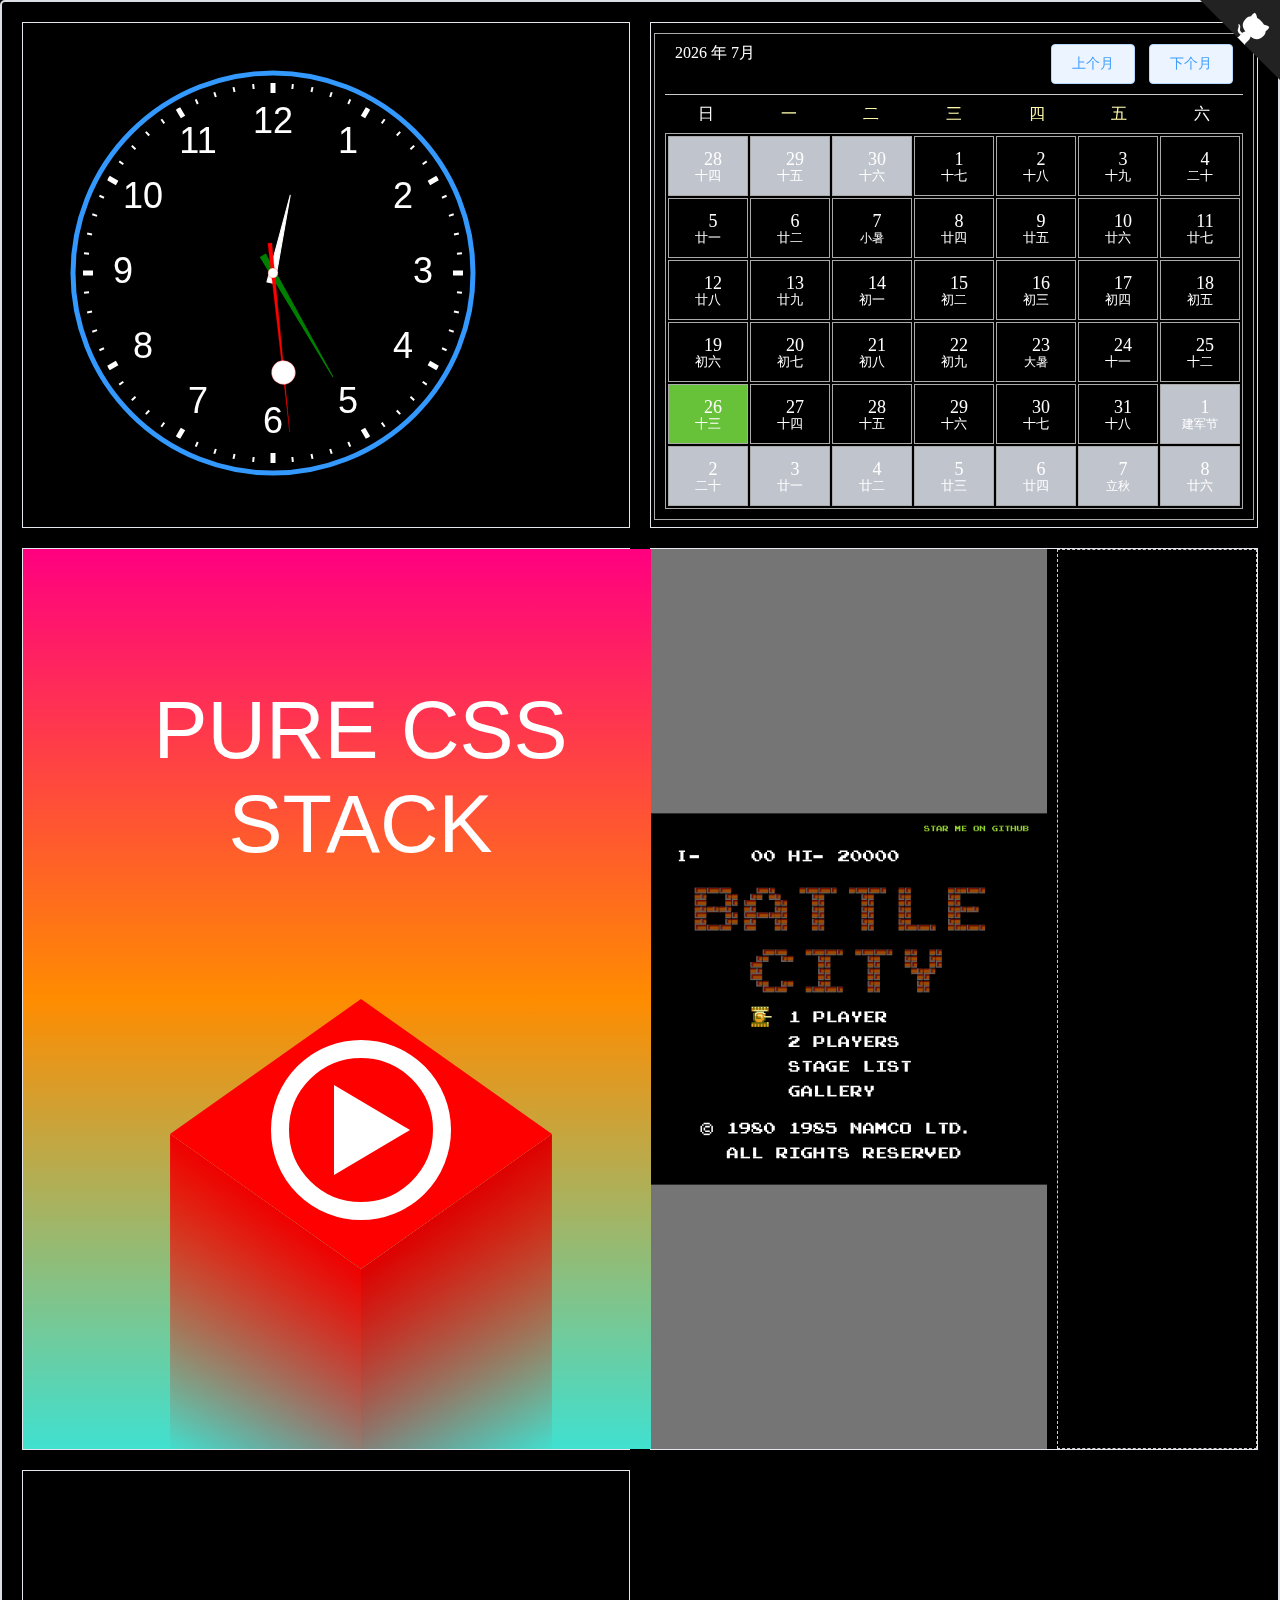
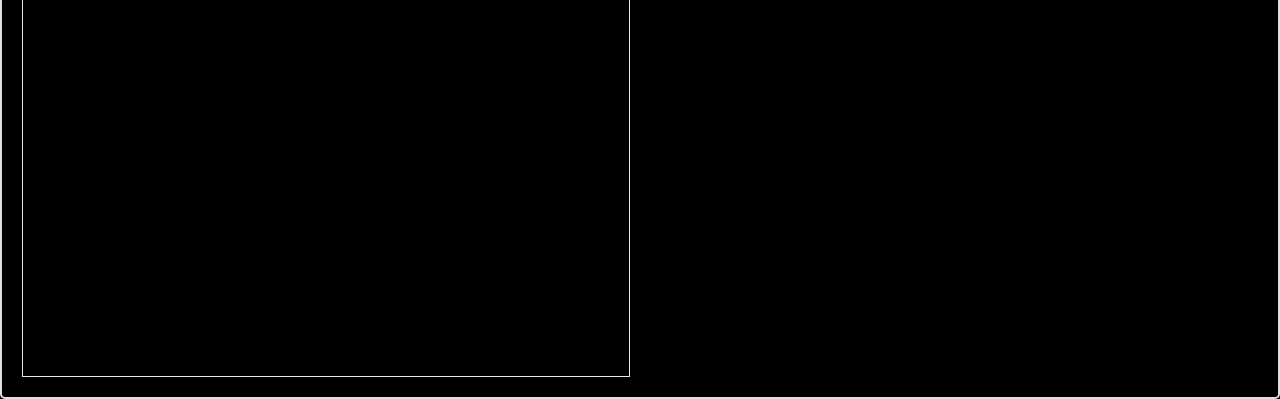
<file: index.html>
<!DOCTYPE html>
<html lang="en">
  <head>
    <meta charset="UTF-8" />
    <meta name="viewport" content="width=device-width, initial-scale=1.0" />
    <meta http-equiv="X-UA-Compatible" content="ie=edge" />
    <title>Document</title>
    <link rel="stylesheet" href="./index.css" />
  </head>
  <body>
    <div class="list-container">
      <div class="list-container__item">
        <canvas id="clock" width="500" height="500"></canvas>
      </div>
      <div class="list-container__item">
        <div class="calendar-container">
          <div class="calendar-title">
            <span class="calendar-title__left">2019年xx月</span>
            <span class="calendar-title__right">
              <span class="calendar-title__right-up" onclick="preMonth()"
                >上个月</span
              >
              <span class="calendar-title__right-down" onclick="nextMonth()"
                >下个月</span
              >
            </span>
          </div>
          <div class="calendar-header">
            <span class="calendar-header__item">日</span>
            <span class="calendar-header__item">一</span>
            <span class="calendar-header__item">二</span>
            <span class="calendar-header__item">三</span>
            <span class="calendar-header__item">四</span>
            <span class="calendar-header__item">五</span>
            <span class="calendar-header__item">六</span>
          </div>
          <div class="calendar-content"></div>
        </div>
      </div>
      <div class="list-container__item">
        <form class="screen" novalidate>
          <input id="start" type="checkbox" tabindex="-1" />
          <input id="end" type="checkbox" tabindex="-1" />
          <input id="last" type="checkbox" tabindex="-1" />
          <div class="sky">
            <div></div>
            <div></div>
          </div>
          <div class="base">
            <input type="checkbox" tabindex="-1" required />
            <div class="container horizontal">
              <div class="block floating horizontal"></div>
              <div class="block horizontal">
                <input type="checkbox" tabindex="-1" />
                <div class="container vertical">
                  <div class="block floating vertical"></div>
                  <div class="block vertical">
                    <input type="checkbox" tabindex="-1" />
                    <div class="container horizontal">
                      <div class="block floating horizontal"></div>
                      <div class="block horizontal">
                        <input type="checkbox" tabindex="-1" />
                        <div class="container vertical">
                          <div class="block floating vertical"></div>
                          <div class="block vertical">
                            <input type="checkbox" tabindex="-1" />
                            <div class="container horizontal">
                              <div class="block floating horizontal"></div>
                              <div class="block horizontal">
                                <input type="checkbox" tabindex="-1" />
                                <div class="container vertical">
                                  <div class="block floating vertical"></div>
                                  <div class="block vertical">
                                    <input type="checkbox" tabindex="-1" />
                                    <div class="container horizontal">
                                      <div
                                        class="block floating horizontal"
                                      ></div>
                                      <div class="block horizontal">
                                        <input type="checkbox" tabindex="-1" />
                                        <div class="container vertical">
                                          <div
                                            class="block floating vertical"
                                          ></div>
                                          <div class="block vertical">
                                            <input
                                              type="checkbox"
                                              tabindex="-1"
                                            />
                                            <div class="container horizontal">
                                              <div
                                                class="block floating horizontal"
                                              ></div>
                                              <div class="block horizontal">
                                                <input
                                                  type="checkbox"
                                                  tabindex="-1"
                                                />
                                                <div class="container vertical">
                                                  <div
                                                    class="block floating vertical"
                                                  ></div>
                                                  <div class="block vertical">
                                                    <input
                                                      type="checkbox"
                                                      tabindex="-1"
                                                    />
                                                    <div
                                                      class="container horizontal"
                                                    >
                                                      <div
                                                        class="block floating horizontal"
                                                      ></div>
                                                      <div
                                                        class="block horizontal"
                                                      >
                                                        <input
                                                          type="checkbox"
                                                          tabindex="-1"
                                                        />
                                                        <div
                                                          class="container vertical"
                                                        >
                                                          <div
                                                            class="block floating vertical"
                                                          ></div>
                                                          <div
                                                            class="block vertical"
                                                          >
                                                            <input
                                                              type="checkbox"
                                                              tabindex="-1"
                                                            />
                                                            <div
                                                              class="container horizontal"
                                                            >
                                                              <div
                                                                class="block floating horizontal"
                                                              ></div>
                                                              <div
                                                                class="block horizontal"
                                                              >
                                                                <input
                                                                  type="checkbox"
                                                                  tabindex="-1"
                                                                />
                                                                <div
                                                                  class="container vertical"
                                                                >
                                                                  <div
                                                                    class="block floating vertical"
                                                                  ></div>
                                                                  <div
                                                                    class="block vertical"
                                                                  >
                                                                    <input
                                                                      type="checkbox"
                                                                      tabindex="-1"
                                                                    />
                                                                    <div
                                                                      class="container horizontal"
                                                                    >
                                                                      <div
                                                                        class="block floating horizontal"
                                                                      ></div>
                                                                      <div
                                                                        class="block horizontal"
                                                                      >
                                                                        <input
                                                                          type="checkbox"
                                                                          tabindex="-1"
                                                                        />
                                                                        <div
                                                                          class="container vertical"
                                                                        >
                                                                          <div
                                                                            class="block floating vertical"
                                                                          ></div>
                                                                          <div
                                                                            class="block vertical"
                                                                          >
                                                                            <input
                                                                              type="checkbox"
                                                                              tabindex="-1"
                                                                            />
                                                                            <div
                                                                              class="container horizontal"
                                                                            >
                                                                              <div
                                                                                class="block floating horizontal"
                                                                              ></div>
                                                                              <div
                                                                                class="block horizontal"
                                                                              >
                                                                                <input
                                                                                  type="checkbox"
                                                                                  tabindex="-1"
                                                                                />
                                                                                <div
                                                                                  class="container vertical"
                                                                                >
                                                                                  <div
                                                                                    class="block floating vertical"
                                                                                  ></div>
                                                                                  <div
                                                                                    class="block vertical"
                                                                                  >
                                                                                    <input
                                                                                      type="checkbox"
                                                                                      tabindex="-1"
                                                                                    />
                                                                                    <div
                                                                                      class="container horizontal"
                                                                                    >
                                                                                      <div
                                                                                        class="block floating horizontal"
                                                                                      ></div>
                                                                                      <div
                                                                                        class="block horizontal"
                                                                                      >
                                                                                        <input
                                                                                          type="checkbox"
                                                                                          tabindex="-1"
                                                                                        />
                                                                                        <div
                                                                                          class="container vertical"
                                                                                        >
                                                                                          <div
                                                                                            class="block floating vertical"
                                                                                          ></div>
                                                                                          <div
                                                                                            class="block vertical"
                                                                                          >
                                                                                            <input
                                                                                              type="checkbox"
                                                                                              tabindex="-1"
                                                                                            />
                                                                                            <div
                                                                                              class="container horizontal"
                                                                                            >
                                                                                              <div
                                                                                                class="block floating horizontal"
                                                                                              ></div>
                                                                                              <div
                                                                                                class="block horizontal"
                                                                                              >
                                                                                                <input
                                                                                                  type="checkbox"
                                                                                                  tabindex="-1"
                                                                                                />
                                                                                                <div
                                                                                                  class="container vertical"
                                                                                                >
                                                                                                  <div
                                                                                                    class="block floating vertical"
                                                                                                  ></div>
                                                                                                  <div
                                                                                                    class="block vertical"
                                                                                                  >
                                                                                                    <input
                                                                                                      type="checkbox"
                                                                                                      tabindex="-1"
                                                                                                    />
                                                                                                    <div
                                                                                                      class="container horizontal"
                                                                                                    >
                                                                                                      <div
                                                                                                        class="block floating horizontal"
                                                                                                      ></div>
                                                                                                      <div
                                                                                                        class="block horizontal"
                                                                                                      >
                                                                                                        <input
                                                                                                          type="checkbox"
                                                                                                          tabindex="-1"
                                                                                                        />
                                                                                                        <div
                                                                                                          class="container vertical"
                                                                                                        >
                                                                                                          <div
                                                                                                            class="block floating vertical"
                                                                                                          ></div>
                                                                                                          <div
                                                                                                            class="block vertical"
                                                                                                          >
                                                                                                            <input
                                                                                                              type="checkbox"
                                                                                                              tabindex="-1"
                                                                                                            />
                                                                                                            <div
                                                                                                              class="container horizontal"
                                                                                                            >
                                                                                                              <div
                                                                                                                class="block floating horizontal"
                                                                                                              ></div>
                                                                                                              <div
                                                                                                                class="block horizontal"
                                                                                                              >
                                                                                                                <input
                                                                                                                  type="checkbox"
                                                                                                                  tabindex="-1"
                                                                                                                />
                                                                                                                <div
                                                                                                                  class="container vertical"
                                                                                                                >
                                                                                                                  <div
                                                                                                                    class="block floating vertical"
                                                                                                                  ></div>
                                                                                                                  <div
                                                                                                                    class="block vertical"
                                                                                                                  >
                                                                                                                    <input
                                                                                                                      type="checkbox"
                                                                                                                      tabindex="-1"
                                                                                                                    />
                                                                                                                    <div
                                                                                                                      class="container horizontal"
                                                                                                                    >
                                                                                                                      <div
                                                                                                                        class="block floating horizontal"
                                                                                                                      ></div>
                                                                                                                      <div
                                                                                                                        class="block horizontal"
                                                                                                                      >
                                                                                                                        <input
                                                                                                                          type="checkbox"
                                                                                                                          tabindex="-1"
                                                                                                                        />
                                                                                                                        <div
                                                                                                                          class="container vertical"
                                                                                                                        >
                                                                                                                          <div
                                                                                                                            class="block floating vertical"
                                                                                                                          ></div>
                                                                                                                          <div
                                                                                                                            class="block vertical"
                                                                                                                          >
                                                                                                                            <input
                                                                                                                              type="checkbox"
                                                                                                                              tabindex="-1"
                                                                                                                            />
                                                                                                                            <div
                                                                                                                              class="container horizontal"
                                                                                                                            >
                                                                                                                              <div
                                                                                                                                class="block floating horizontal"
                                                                                                                              ></div>
                                                                                                                              <div
                                                                                                                                class="block horizontal"
                                                                                                                              >
                                                                                                                                <input
                                                                                                                                  type="checkbox"
                                                                                                                                  tabindex="-1"
                                                                                                                                />
                                                                                                                                <div
                                                                                                                                  class="container vertical"
                                                                                                                                >
                                                                                                                                  <div
                                                                                                                                    class="block floating vertical"
                                                                                                                                  ></div>
                                                                                                                                  <div
                                                                                                                                    class="block vertical"
                                                                                                                                  >
                                                                                                                                    <input
                                                                                                                                      type="checkbox"
                                                                                                                                      tabindex="-1"
                                                                                                                                    />
                                                                                                                                    <div
                                                                                                                                      class="container horizontal"
                                                                                                                                    >
                                                                                                                                      <div
                                                                                                                                        class="block floating horizontal"
                                                                                                                                      ></div>
                                                                                                                                      <div
                                                                                                                                        class="block horizontal"
                                                                                                                                      >
                                                                                                                                        <input
                                                                                                                                          type="checkbox"
                                                                                                                                          tabindex="-1"
                                                                                                                                        />
                                                                                                                                        <div
                                                                                                                                          class="container vertical"
                                                                                                                                        >
                                                                                                                                          <div
                                                                                                                                            class="block floating vertical"
                                                                                                                                          ></div>
                                                                                                                                          <div
                                                                                                                                            class="block vertical"
                                                                                                                                          >
                                                                                                                                            <input
                                                                                                                                              type="checkbox"
                                                                                                                                              tabindex="-1"
                                                                                                                                            />
                                                                                                                                            <div
                                                                                                                                              class="container horizontal"
                                                                                                                                            >
                                                                                                                                              <div
                                                                                                                                                class="block floating horizontal"
                                                                                                                                              ></div>
                                                                                                                                              <div
                                                                                                                                                class="block horizontal"
                                                                                                                                              >
                                                                                                                                                <input
                                                                                                                                                  type="checkbox"
                                                                                                                                                  tabindex="-1"
                                                                                                                                                />
                                                                                                                                                <div
                                                                                                                                                  class="container vertical"
                                                                                                                                                >
                                                                                                                                                  <div
                                                                                                                                                    class="block floating vertical"
                                                                                                                                                  ></div>
                                                                                                                                                  <div
                                                                                                                                                    class="block vertical"
                                                                                                                                                  >
                                                                                                                                                    <input
                                                                                                                                                      type="checkbox"
                                                                                                                                                      tabindex="-1"
                                                                                                                                                    />
                                                                                                                                                    <div
                                                                                                                                                      class="container horizontal"
                                                                                                                                                    >
                                                                                                                                                      <div
                                                                                                                                                        class="block floating horizontal"
                                                                                                                                                      ></div>
                                                                                                                                                      <div
                                                                                                                                                        class="block horizontal"
                                                                                                                                                      >
                                                                                                                                                        <input
                                                                                                                                                          type="checkbox"
                                                                                                                                                          tabindex="-1"
                                                                                                                                                        />
                                                                                                                                                        <div
                                                                                                                                                          class="container vertical"
                                                                                                                                                        >
                                                                                                                                                          <div
                                                                                                                                                            class="block floating vertical"
                                                                                                                                                          ></div>
                                                                                                                                                          <div
                                                                                                                                                            class="block vertical"
                                                                                                                                                          >
                                                                                                                                                            <input
                                                                                                                                                              type="checkbox"
                                                                                                                                                              tabindex="-1"
                                                                                                                                                            />
                                                                                                                                                            <div
                                                                                                                                                              class="container horizontal"
                                                                                                                                                            >
                                                                                                                                                              <div
                                                                                                                                                                class="block floating horizontal"
                                                                                                                                                              ></div>
                                                                                                                                                              <div
                                                                                                                                                                class="block horizontal"
                                                                                                                                                              >
                                                                                                                                                                <input
                                                                                                                                                                  type="checkbox"
                                                                                                                                                                  tabindex="-1"
                                                                                                                                                                />
                                                                                                                                                                <div
                                                                                                                                                                  class="container vertical"
                                                                                                                                                                >
                                                                                                                                                                  <div
                                                                                                                                                                    class="block floating vertical"
                                                                                                                                                                  ></div>
                                                                                                                                                                  <div
                                                                                                                                                                    class="block vertical"
                                                                                                                                                                  >
                                                                                                                                                                    <input
                                                                                                                                                                      type="checkbox"
                                                                                                                                                                      tabindex="-1"
                                                                                                                                                                    />
                                                                                                                                                                    <div
                                                                                                                                                                      class="container horizontal"
                                                                                                                                                                    >
                                                                                                                                                                      <div
                                                                                                                                                                        class="block floating horizontal"
                                                                                                                                                                      ></div>
                                                                                                                                                                      <div
                                                                                                                                                                        class="block horizontal"
                                                                                                                                                                      >
                                                                                                                                                                        <input
                                                                                                                                                                          type="checkbox"
                                                                                                                                                                          tabindex="-1"
                                                                                                                                                                        />
                                                                                                                                                                        <div
                                                                                                                                                                          class="container vertical"
                                                                                                                                                                        >
                                                                                                                                                                          <div
                                                                                                                                                                            class="block floating vertical"
                                                                                                                                                                          ></div>
                                                                                                                                                                          <div
                                                                                                                                                                            class="block vertical"
                                                                                                                                                                          >
                                                                                                                                                                            <input
                                                                                                                                                                              type="checkbox"
                                                                                                                                                                              tabindex="-1"
                                                                                                                                                                            />
                                                                                                                                                                            <div
                                                                                                                                                                              class="container horizontal"
                                                                                                                                                                            >
                                                                                                                                                                              <div
                                                                                                                                                                                class="block floating horizontal"
                                                                                                                                                                              ></div>
                                                                                                                                                                              <div
                                                                                                                                                                                class="block horizontal"
                                                                                                                                                                              >
                                                                                                                                                                                <input
                                                                                                                                                                                  type="checkbox"
                                                                                                                                                                                  tabindex="-1"
                                                                                                                                                                                />
                                                                                                                                                                                <div
                                                                                                                                                                                  class="container vertical"
                                                                                                                                                                                >
                                                                                                                                                                                  <div
                                                                                                                                                                                    class="block floating vertical"
                                                                                                                                                                                  ></div>
                                                                                                                                                                                  <div
                                                                                                                                                                                    class="block vertical"
                                                                                                                                                                                  >
                                                                                                                                                                                    <input
                                                                                                                                                                                      type="checkbox"
                                                                                                                                                                                      tabindex="-1"
                                                                                                                                                                                    />
                                                                                                                                                                                    <div
                                                                                                                                                                                      class="container horizontal"
                                                                                                                                                                                    >
                                                                                                                                                                                      <div
                                                                                                                                                                                        class="block floating horizontal"
                                                                                                                                                                                      ></div>
                                                                                                                                                                                      <div
                                                                                                                                                                                        class="block horizontal"
                                                                                                                                                                                      >
                                                                                                                                                                                        <input
                                                                                                                                                                                          type="checkbox"
                                                                                                                                                                                          tabindex="-1"
                                                                                                                                                                                        />
                                                                                                                                                                                        <div
                                                                                                                                                                                          class="container vertical"
                                                                                                                                                                                        >
                                                                                                                                                                                          <div
                                                                                                                                                                                            class="block floating vertical"
                                                                                                                                                                                          ></div>
                                                                                                                                                                                          <div
                                                                                                                                                                                            class="block vertical"
                                                                                                                                                                                          >
                                                                                                                                                                                            <input
                                                                                                                                                                                              type="checkbox"
                                                                                                                                                                                              tabindex="-1"
                                                                                                                                                                                            />
                                                                                                                                                                                            <div
                                                                                                                                                                                              class="container horizontal"
                                                                                                                                                                                            >
                                                                                                                                                                                              <div
                                                                                                                                                                                                class="block floating horizontal"
                                                                                                                                                                                              ></div>
                                                                                                                                                                                              <div
                                                                                                                                                                                                class="block horizontal"
                                                                                                                                                                                              >
                                                                                                                                                                                                <input
                                                                                                                                                                                                  type="checkbox"
                                                                                                                                                                                                  tabindex="-1"
                                                                                                                                                                                                />
                                                                                                                                                                                                <div
                                                                                                                                                                                                  class="container vertical"
                                                                                                                                                                                                >
                                                                                                                                                                                                  <div
                                                                                                                                                                                                    class="block floating vertical"
                                                                                                                                                                                                  ></div>
                                                                                                                                                                                                  <div
                                                                                                                                                                                                    class="block vertical"
                                                                                                                                                                                                  >
                                                                                                                                                                                                    <input
                                                                                                                                                                                                      type="checkbox"
                                                                                                                                                                                                      tabindex="-1"
                                                                                                                                                                                                    />
                                                                                                                                                                                                    <div
                                                                                                                                                                                                      class="container horizontal"
                                                                                                                                                                                                    >
                                                                                                                                                                                                      <div
                                                                                                                                                                                                        class="block floating horizontal"
                                                                                                                                                                                                      ></div>
                                                                                                                                                                                                      <div
                                                                                                                                                                                                        class="block horizontal"
                                                                                                                                                                                                      >
                                                                                                                                                                                                        <input
                                                                                                                                                                                                          type="checkbox"
                                                                                                                                                                                                          tabindex="-1"
                                                                                                                                                                                                        />
                                                                                                                                                                                                        <div
                                                                                                                                                                                                          class="container vertical"
                                                                                                                                                                                                        >
                                                                                                                                                                                                          <div
                                                                                                                                                                                                            class="block floating vertical"
                                                                                                                                                                                                          ></div>
                                                                                                                                                                                                          <div
                                                                                                                                                                                                            class="block vertical"
                                                                                                                                                                                                          >
                                                                                                                                                                                                            <input
                                                                                                                                                                                                              type="checkbox"
                                                                                                                                                                                                              tabindex="-1"
                                                                                                                                                                                                            />
                                                                                                                                                                                                            <div
                                                                                                                                                                                                              class="container horizontal"
                                                                                                                                                                                                            >
                                                                                                                                                                                                              <div
                                                                                                                                                                                                                class="block floating horizontal"
                                                                                                                                                                                                              ></div>
                                                                                                                                                                                                              <div
                                                                                                                                                                                                                class="block horizontal"
                                                                                                                                                                                                              >
                                                                                                                                                                                                                <label
                                                                                                                                                                                                                  class="last"
                                                                                                                                                                                                                  for="last"
                                                                                                                                                                                                                  tabindex="-1"
                                                                                                                                                                                                                ></label>
                                                                                                                                                                                                                <div
                                                                                                                                                                                                                  class="container vertical"
                                                                                                                                                                                                                >
                                                                                                                                                                                                                  <div
                                                                                                                                                                                                                    class="block floating vertical"
                                                                                                                                                                                                                  ></div>
                                                                                                                                                                                                                  <div
                                                                                                                                                                                                                    class="block vertical"
                                                                                                                                                                                                                  >
                                                                                                                                                                                                                    <label
                                                                                                                                                                                                                      class="end horizontal"
                                                                                                                                                                                                                      for="end"
                                                                                                                                                                                                                    ></label>
                                                                                                                                                                                                                    <label
                                                                                                                                                                                                                      class="end vertical"
                                                                                                                                                                                                                      for="end"
                                                                                                                                                                                                                    ></label>
                                                                                                                                                                                                                  </div>
                                                                                                                                                                                                                </div>
                                                                                                                                                                                                              </div>
                                                                                                                                                                                                            </div>
                                                                                                                                                                                                          </div>
                                                                                                                                                                                                        </div>
                                                                                                                                                                                                      </div>
                                                                                                                                                                                                    </div>
                                                                                                                                                                                                  </div>
                                                                                                                                                                                                </div>
                                                                                                                                                                                              </div>
                                                                                                                                                                                            </div>
                                                                                                                                                                                          </div>
                                                                                                                                                                                        </div>
                                                                                                                                                                                      </div>
                                                                                                                                                                                    </div>
                                                                                                                                                                                  </div>
                                                                                                                                                                                </div>
                                                                                                                                                                              </div>
                                                                                                                                                                            </div>
                                                                                                                                                                          </div>
                                                                                                                                                                        </div>
                                                                                                                                                                      </div>
                                                                                                                                                                    </div>
                                                                                                                                                                  </div>
                                                                                                                                                                </div>
                                                                                                                                                              </div>
                                                                                                                                                            </div>
                                                                                                                                                          </div>
                                                                                                                                                        </div>
                                                                                                                                                      </div>
                                                                                                                                                    </div>
                                                                                                                                                  </div>
                                                                                                                                                </div>
                                                                                                                                              </div>
                                                                                                                                            </div>
                                                                                                                                          </div>
                                                                                                                                        </div>
                                                                                                                                      </div>
                                                                                                                                    </div>
                                                                                                                                  </div>
                                                                                                                                </div>
                                                                                                                              </div>
                                                                                                                            </div>
                                                                                                                          </div>
                                                                                                                        </div>
                                                                                                                      </div>
                                                                                                                    </div>
                                                                                                                  </div>
                                                                                                                </div>
                                                                                                              </div>
                                                                                                            </div>
                                                                                                          </div>
                                                                                                        </div>
                                                                                                      </div>
                                                                                                    </div>
                                                                                                  </div>
                                                                                                </div>
                                                                                              </div>
                                                                                            </div>
                                                                                          </div>
                                                                                        </div>
                                                                                      </div>
                                                                                    </div>
                                                                                  </div>
                                                                                </div>
                                                                              </div>
                                                                            </div>
                                                                          </div>
                                                                        </div>
                                                                      </div>
                                                                    </div>
                                                                  </div>
                                                                </div>
                                                              </div>
                                                            </div>
                                                          </div>
                                                        </div>
                                                      </div>
                                                    </div>
                                                  </div>
                                                </div>
                                              </div>
                                            </div>
                                          </div>
                                        </div>
                                      </div>
                                    </div>
                                  </div>
                                </div>
                              </div>
                            </div>
                          </div>
                        </div>
                      </div>
                    </div>
                  </div>
                </div>
              </div>
            </div>
          </div>
          <div class="points"></div>
          <label class="start" for="start" tabindex="-1">
            PURE CSS<br />STACK
          </label>
          <button type="reset" tabindex="-1">
            CLICK OR TAP<br />
            TO RESTART
          </button>
        </form>
      </div>
      <div class="list-container__item">
        <div id="container"></div>
        <a
          href="https://github.com/wscodinglover/docs"
          class="github-corner"
          aria-label="View source on Github"
        >
          <svg
            width="80"
            height="80"
            viewBox="0 0 250 250"
            style="
              fill: #222222;
              color: #fff;
              position: absolute;
              top: 0;
              border: 0;
              right: 0;
              z-index: 100;
            "
            aria-hidden="true"
          >
            <path d="M0,0 L115,115 L130,115 L142,142 L250,250 L250,0 Z"></path>
            <path
              d="M128.3,109.0 C113.8,99.7 119.0,89.6 119.0,89.6 C122.0,82.7 120.5,78.6 120.5,78.6 C119.2,72.0 123.4,76.3 123.4,76.3 C127.3,80.9 125.5,87.3 125.5,87.3 C122.9,97.6 130.6,101.9 134.4,103.2"
              fill="currentColor"
              style="transform-origin: 130px 106px"
              class="octo-arm"
            ></path>
            <path
              d="M115.0,115.0 C114.9,115.1 118.7,116.5 119.8,115.4 L133.7,101.6 C136.9,99.2 139.9,98.4 142.2,98.6 C133.8,88.0 127.5,74.4 143.8,58.0 C148.5,53.4 154.0,51.2 159.7,51.0 C160.3,49.4 163.2,43.6 171.4,40.1 C171.4,40.1 176.1,42.5 178.8,56.2 C183.1,58.6 187.2,61.8 190.9,65.4 C194.5,69.0 197.7,73.2 200.1,77.6 C213.8,80.2 216.3,84.9 216.3,84.9 C212.7,93.1 206.9,96.0 205.4,96.6 C205.1,102.4 203.0,107.8 198.3,112.5 C181.9,128.9 168.3,122.5 157.7,114.1 C157.9,116.9 156.7,120.9 152.7,124.9 L141.0,136.5 C139.8,137.7 141.6,141.9 141.8,141.8 Z"
              fill="currentColor"
              class="octo-body"
            ></path>
          </svg>
        </a>
      </div>
      <div class="list-container__item">
        <canvas id="clock" width="500" height="500"></canvas>
      </div>
    </div>

    <script src="./calendar.js"></script>
    <script src="./index.js"></script>
    <script src="./main.js"></script>
  </body>
</html>
</file>
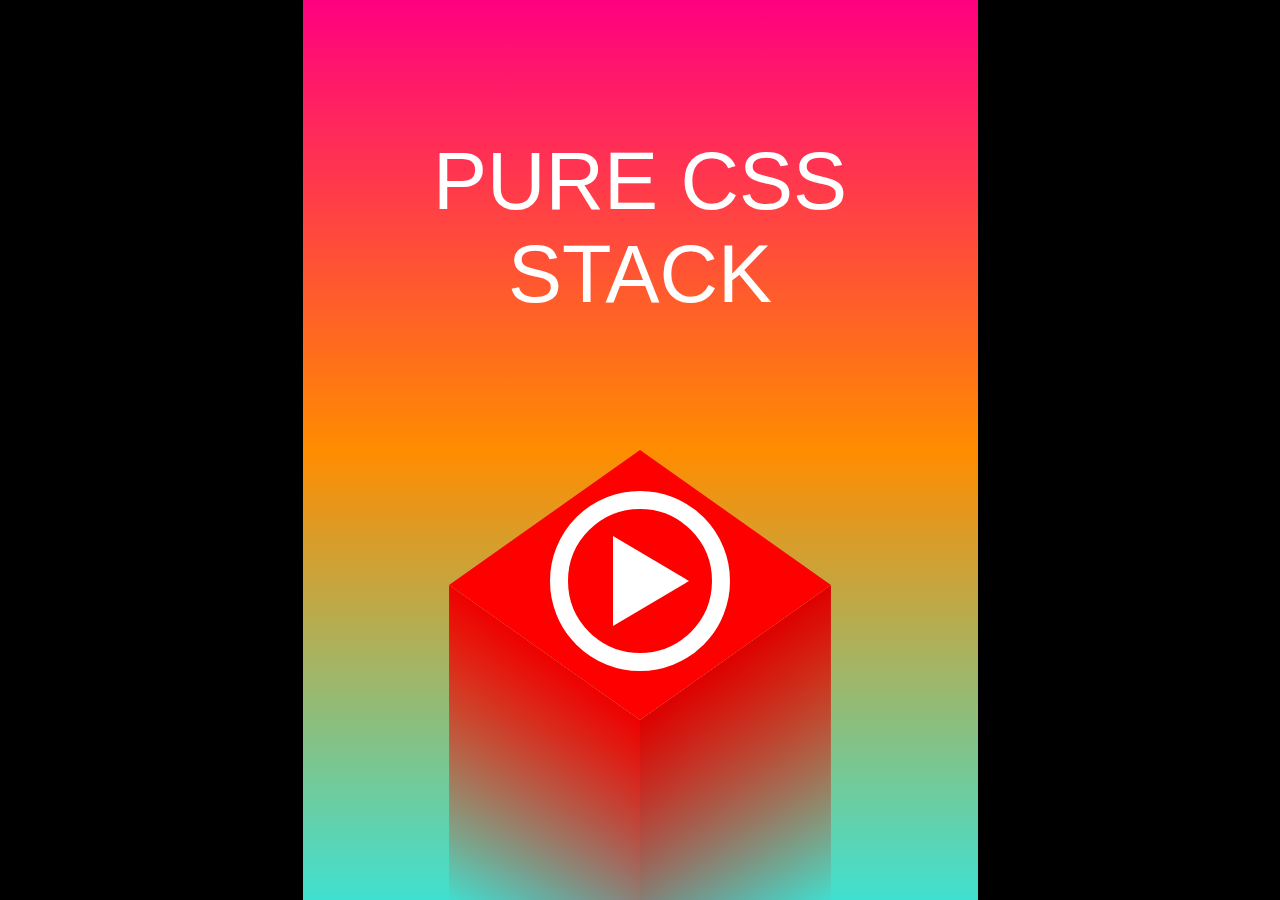
<file: demo/index.html>
<!DOCTYPE html>
<html lang="en">
<head>
  <meta charset="UTF-8">
  <meta name="viewport" content="width=device-width, initial-scale=1.0">
  <meta http-equiv="X-UA-Compatible" content="ie=edge">
  <title>叠叠高游戏 =====> CSS版</title>
  <link rel="stylesheet" href="./game.css">
</head>
<body>
  <form class="screen" novalidate>
    <input id="start" type="checkbox" tabindex="-1">
    <input id="end" type="checkbox" tabindex="-1">
    <input id="last" type="checkbox" tabindex="-1">
    <div class="sky">
      <div></div>
      <div></div>
    </div>
    <div class="base">
      <input type="checkbox" tabindex="-1" required>
      <div class="container horizontal">
        <div class="block floating horizontal"></div>
        <div class="block horizontal">
          <input type="checkbox" tabindex="-1">
          <div class="container vertical">
            <div class="block floating vertical"></div>
            <div class="block vertical">
              <input type="checkbox" tabindex="-1">
              <div class="container horizontal">
                <div class="block floating horizontal"></div>
                <div class="block horizontal">
                  <input type="checkbox" tabindex="-1">
                  <div class="container vertical">
                    <div class="block floating vertical"></div>
                    <div class="block vertical">
                      <input type="checkbox" tabindex="-1">
                      <div class="container horizontal">
                        <div class="block floating horizontal"></div>
                        <div class="block horizontal">
                          <input type="checkbox" tabindex="-1">
                          <div class="container vertical">
                            <div class="block floating vertical"></div>
                            <div class="block vertical">
                              <input type="checkbox" tabindex="-1">
                              <div class="container horizontal">
                                <div class="block floating horizontal"></div>
                                <div class="block horizontal">
                                  <input type="checkbox" tabindex="-1">
                                  <div class="container vertical">
                                    <div class="block floating vertical"></div>
                                    <div class="block vertical">
                                      <input type="checkbox" tabindex="-1">
                                      <div class="container horizontal">
                                        <div class="block floating horizontal"></div>
                                        <div class="block horizontal">
                                          <input type="checkbox" tabindex="-1">
                                          <div class="container vertical">
                                            <div class="block floating vertical"></div>
                                            <div class="block vertical">
                                              <input type="checkbox" tabindex="-1">
                                              <div class="container horizontal">
                                                <div class="block floating horizontal"></div>
                                                <div class="block horizontal">
                                                  <input type="checkbox" tabindex="-1">
                                                  <div class="container vertical">
                                                    <div class="block floating vertical"></div>
                                                    <div class="block vertical">
                                                      <input type="checkbox" tabindex="-1">
                                                      <div class="container horizontal">
                                                        <div class="block floating horizontal"></div>
                                                        <div class="block horizontal">
                                                          <input type="checkbox" tabindex="-1">
                                                          <div class="container vertical">
                                                            <div class="block floating vertical"></div>
                                                            <div class="block vertical">
                                                              <input type="checkbox" tabindex="-1">
                                                              <div class="container horizontal">
                                                                <div class="block floating horizontal"></div>
                                                                <div class="block horizontal">
                                                                  <input type="checkbox" tabindex="-1">
                                                                  <div class="container vertical">
                                                                    <div class="block floating vertical"></div>
                                                                    <div class="block vertical">
                                                                      <input type="checkbox" tabindex="-1">
                                                                      <div class="container horizontal">
                                                                        <div class="block floating horizontal"></div>
                                                                        <div class="block horizontal">
                                                                          <input type="checkbox" tabindex="-1">
                                                                          <div class="container vertical">
                                                                            <div class="block floating vertical"></div>
                                                                            <div class="block vertical">
                                                                              <input type="checkbox" tabindex="-1">
                                                                              <div class="container horizontal">
                                                                                <div class="block floating horizontal"></div>
                                                                                <div class="block horizontal">
                                                                                  <input type="checkbox" tabindex="-1">
                                                                                  <div class="container vertical">
                                                                                    <div class="block floating vertical"></div>
                                                                                    <div class="block vertical">
                                                                                      <input type="checkbox" tabindex="-1">
                                                                                      <div class="container horizontal">
                                                                                        <div class="block floating horizontal"></div>
                                                                                        <div class="block horizontal">
                                                                                          <input type="checkbox" tabindex="-1">
                                                                                          <div class="container vertical">
                                                                                            <div class="block floating vertical"></div>
                                                                                            <div class="block vertical">
                                                                                              <input type="checkbox" tabindex="-1">
                                                                                              <div class="container horizontal">
                                                                                                <div class="block floating horizontal"></div>
                                                                                                <div class="block horizontal">
                                                                                                  <input type="checkbox" tabindex="-1">
                                                                                                  <div class="container vertical">
                                                                                                    <div class="block floating vertical"></div>
                                                                                                    <div class="block vertical">
                                                                                                      <input type="checkbox" tabindex="-1">
                                                                                                      <div class="container horizontal">
                                                                                                        <div class="block floating horizontal"></div>
                                                                                                        <div class="block horizontal">
                                                                                                          <input type="checkbox" tabindex="-1">
                                                                                                          <div class="container vertical">
                                                                                                            <div class="block floating vertical"></div>
                                                                                                            <div class="block vertical">
                                                                                                              <input type="checkbox" tabindex="-1">
                                                                                                              <div class="container horizontal">
                                                                                                                <div class="block floating horizontal"></div>
                                                                                                                <div class="block horizontal">
                                                                                                                  <input type="checkbox" tabindex="-1">
                                                                                                                  <div class="container vertical">
                                                                                                                    <div class="block floating vertical"></div>
                                                                                                                    <div class="block vertical">
                                                                                                                      <input type="checkbox" tabindex="-1">
                                                                                                                      <div class="container horizontal">
                                                                                                                        <div class="block floating horizontal"></div>
                                                                                                                        <div class="block horizontal">
                                                                                                                          <input type="checkbox" tabindex="-1">
                                                                                                                          <div class="container vertical">
                                                                                                                            <div class="block floating vertical"></div>
                                                                                                                            <div class="block vertical">
                                                                                                                              <input type="checkbox" tabindex="-1">
                                                                                                                              <div class="container horizontal">
                                                                                                                                <div class="block floating horizontal"></div>
                                                                                                                                <div class="block horizontal">
                                                                                                                                  <input type="checkbox" tabindex="-1">
                                                                                                                                  <div class="container vertical">
                                                                                                                                    <div class="block floating vertical"></div>
                                                                                                                                    <div class="block vertical">
                                                                                                                                      <input type="checkbox" tabindex="-1">
                                                                                                                                      <div class="container horizontal">
                                                                                                                                        <div class="block floating horizontal"></div>
                                                                                                                                        <div class="block horizontal">
                                                                                                                                          <input type="checkbox" tabindex="-1">
                                                                                                                                          <div class="container vertical">
                                                                                                                                            <div class="block floating vertical"></div>
                                                                                                                                            <div class="block vertical">
                                                                                                                                              <input type="checkbox" tabindex="-1">
                                                                                                                                              <div class="container horizontal">
                                                                                                                                                <div class="block floating horizontal"></div>
                                                                                                                                                <div class="block horizontal">
                                                                                                                                                  <input type="checkbox" tabindex="-1">
                                                                                                                                                  <div class="container vertical">
                                                                                                                                                    <div class="block floating vertical"></div>
                                                                                                                                                    <div class="block vertical">
                                                                                                                                                      <input type="checkbox" tabindex="-1">
                                                                                                                                                      <div class="container horizontal">
                                                                                                                                                        <div class="block floating horizontal"></div>
                                                                                                                                                        <div class="block horizontal">
                                                                                                                                                          <input type="checkbox" tabindex="-1">
                                                                                                                                                          <div class="container vertical">
                                                                                                                                                            <div class="block floating vertical"></div>
                                                                                                                                                            <div class="block vertical">
                                                                                                                                                              <input type="checkbox" tabindex="-1">
                                                                                                                                                              <div class="container horizontal">
                                                                                                                                                                <div class="block floating horizontal"></div>
                                                                                                                                                                <div class="block horizontal">
                                                                                                                                                                  <input type="checkbox" tabindex="-1">
                                                                                                                                                                  <div class="container vertical">
                                                                                                                                                                    <div class="block floating vertical"></div>
                                                                                                                                                                    <div class="block vertical">
                                                                                                                                                                      <input type="checkbox" tabindex="-1">
                                                                                                                                                                      <div class="container horizontal">
                                                                                                                                                                        <div class="block floating horizontal"></div>
                                                                                                                                                                        <div class="block horizontal">
                                                                                                                                                                          <input type="checkbox" tabindex="-1">
                                                                                                                                                                          <div class="container vertical">
                                                                                                                                                                            <div class="block floating vertical"></div>
                                                                                                                                                                            <div class="block vertical">
                                                                                                                                                                              <input type="checkbox" tabindex="-1">
                                                                                                                                                                              <div class="container horizontal">
                                                                                                                                                                                <div class="block floating horizontal"></div>
                                                                                                                                                                                <div class="block horizontal">
                                                                                                                                                                                  <input type="checkbox" tabindex="-1">
                                                                                                                                                                                  <div class="container vertical">
                                                                                                                                                                                    <div class="block floating vertical"></div>
                                                                                                                                                                                    <div class="block vertical">
                                                                                                                                                                                      <input type="checkbox" tabindex="-1">
                                                                                                                                                                                      <div class="container horizontal">
                                                                                                                                                                                        <div class="block floating horizontal"></div>
                                                                                                                                                                                        <div class="block horizontal">
                                                                                                                                                                                          <input type="checkbox" tabindex="-1">
                                                                                                                                                                                          <div class="container vertical">
                                                                                                                                                                                            <div class="block floating vertical"></div>
                                                                                                                                                                                            <div class="block vertical">
                                                                                                                                                                                              <input type="checkbox" tabindex="-1">
                                                                                                                                                                                              <div class="container horizontal">
                                                                                                                                                                                                <div class="block floating horizontal"></div>
                                                                                                                                                                                                <div class="block horizontal">
                                                                                                                                                                                                  <input type="checkbox" tabindex="-1">
                                                                                                                                                                                                  <div class="container vertical">
                                                                                                                                                                                                    <div class="block floating vertical"></div>
                                                                                                                                                                                                    <div class="block vertical">
                                                                                                                                                                                                      <input type="checkbox" tabindex="-1">
                                                                                                                                                                                                      <div class="container horizontal">
                                                                                                                                                                                                        <div class="block floating horizontal"></div>
                                                                                                                                                                                                        <div class="block horizontal">
                                                                                                                                                                                                          <label class="last" for="last" tabindex="-1"></label>
                                                                                                                                                                                                          <div class="container vertical">
                                                                                                                                                                                                            <div class="block floating vertical"></div>
                                                                                                                                                                                                            <div class="block vertical">
                                                                                                                                                                                                              <label class="end horizontal" for="end"></label>
                                                                                                                                                                                                              <label class="end vertical" for="end"></label>
                                                                                                                                                                                                            </div>
                                                                                                                                                                                                          </div>
                                                                                                                                                                                                        </div>
                                                                                                                                                                                                      </div>
                                                                                                                                                                                                    </div>
                                                                                                                                                                                                  </div>
                                                                                                                                                                                                </div>
                                                                                                                                                                                              </div>
                                                                                                                                                                                            </div>
                                                                                                                                                                                          </div>
                                                                                                                                                                                        </div>
                                                                                                                                                                                      </div>
                                                                                                                                                                                    </div>
                                                                                                                                                                                  </div>
                                                                                                                                                                                </div>
                                                                                                                                                                              </div>
                                                                                                                                                                            </div>
                                                                                                                                                                          </div>
                                                                                                                                                                        </div>
                                                                                                                                                                      </div>
                                                                                                                                                                    </div>
                                                                                                                                                                  </div>
                                                                                                                                                                </div>
                                                                                                                                                              </div>
                                                                                                                                                            </div>
                                                                                                                                                          </div>
                                                                                                                                                        </div>
                                                                                                                                                      </div>
                                                                                                                                                    </div>
                                                                                                                                                  </div>
                                                                                                                                                </div>
                                                                                                                                              </div>
                                                                                                                                            </div>
                                                                                                                                          </div>
                                                                                                                                        </div>
                                                                                                                                      </div>
                                                                                                                                    </div>
                                                                                                                                  </div>
                                                                                                                                </div>
                                                                                                                              </div>
                                                                                                                            </div>
                                                                                                                          </div>
                                                                                                                        </div>
                                                                                                                      </div>
                                                                                                                    </div>
                                                                                                                  </div>
                                                                                                                </div>
                                                                                                              </div>
                                                                                                            </div>
                                                                                                          </div>
                                                                                                        </div>
                                                                                                      </div>
                                                                                                    </div>
                                                                                                  </div>
                                                                                                </div>
                                                                                              </div>
                                                                                            </div>
                                                                                          </div>
                                                                                        </div>
                                                                                      </div>
                                                                                    </div>
                                                                                  </div>
                                                                                </div>
                                                                              </div>
                                                                            </div>
                                                                          </div>
                                                                        </div>
                                                                      </div>
                                                                    </div>
                                                                  </div>
                                                                </div>
                                                              </div>
                                                            </div>
                                                          </div>
                                                        </div>
                                                      </div>
                                                    </div>
                                                  </div>
                                                </div>
                                              </div>
                                            </div>
                                          </div>
                                        </div>
                                      </div>
                                    </div>
                                  </div>
                                </div>
                              </div>
                            </div>
                          </div>
                        </div>
                      </div>
                    </div>
                  </div>
                </div>
              </div>
            </div>
          </div>
        </div>
      </div>
    </div>
    <div class="points"></div>
    <label class="start" for="start" tabindex="-1">
          PURE CSS<br>STACK
      </label>
    <button type="reset" tabindex="-1">
          CLICK OR TAP<br>
          TO RESTART
      </button>
  </form>
</body>
</html>
</file>
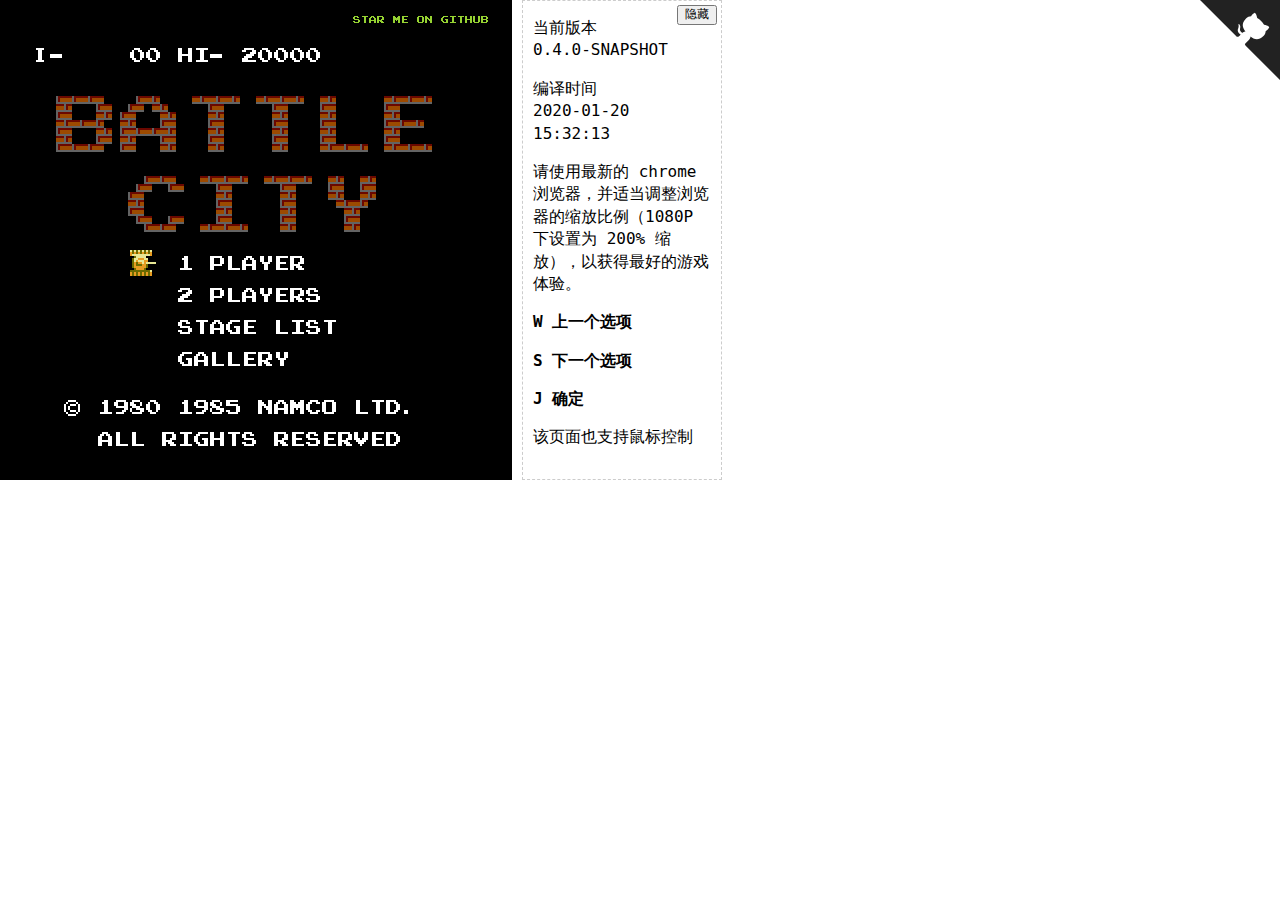
<file: game/index.html>
<!DOCTYPE html>
<html>

<head>
  <meta charset="utf-8">
  <meta name="theme-color" content="gray">
  <meta name="viewport" content="width=device-width, initial-scale=1">
  <meta http-equiv="X-UA-Compatible" content="IE=edge">
  <title>Battle City</title>
  <style>
    .github-corner:hover .octo-arm {
      animation: octocat-wave 560ms ease-in-out
    }
    @keyframes octocat-wave {
      0%, 100% {
        transform: rotate(0)
      }
      20%, 60% {
        transform: rotate(-25deg)
      }
      40%, 80% {
        transform: rotate(10deg)
      }
    }
    @media (max-width: 500px) {
      .github-corner:hover .octo-arm {
        animation: none
      }
      .github-corner .octo-arm {
        animation: octocat-wave 560ms ease-in-out
      }
    }
  </style>
</head>

<body>
  <div id="container"></div>
  <a href="https://github.com/shinima/battle-city" class="github-corner" aria-label="View source on Github">
    <svg width="80"
         height="80"
         viewBox="0 0 250 250"
         style="fill:#222222; color:#fff; position: absolute; top: 0; border: 0; right: 0; z-index: 100;"
         aria-hidden="true">
      <path d="M0,0 L115,115 L130,115 L142,142 L250,250 L250,0 Z"></path>
      <path d="M128.3,109.0 C113.8,99.7 119.0,89.6 119.0,89.6 C122.0,82.7 120.5,78.6 120.5,78.6 C119.2,72.0 123.4,76.3 123.4,76.3 C127.3,80.9 125.5,87.3 125.5,87.3 C122.9,97.6 130.6,101.9 134.4,103.2"
            fill="currentColor"
            style="transform-origin: 130px 106px;"
            class="octo-arm"></path>
      <path d="M115.0,115.0 C114.9,115.1 118.7,116.5 119.8,115.4 L133.7,101.6 C136.9,99.2 139.9,98.4 142.2,98.6 C133.8,88.0 127.5,74.4 143.8,58.0 C148.5,53.4 154.0,51.2 159.7,51.0 C160.3,49.4 163.2,43.6 171.4,40.1 C171.4,40.1 176.1,42.5 178.8,56.2 C183.1,58.6 187.2,61.8 190.9,65.4 C194.5,69.0 197.7,73.2 200.1,77.6 C213.8,80.2 216.3,84.9 216.3,84.9 C212.7,93.1 206.9,96.0 205.4,96.6 C205.1,102.4 203.0,107.8 198.3,112.5 C181.9,128.9 168.3,122.5 157.7,114.1 C157.9,116.9 156.7,120.9 152.7,124.9 L141.0,136.5 C139.8,137.7 141.6,141.9 141.8,141.8 Z"
            fill="currentColor"
            class="octo-body"></path>
    </svg>
  </a>
<script type="text/javascript" src="main-94b636.js"></script></body>

</html>
</file>
<file: index.css>
.list-container {
  display: flex;
  border: 2px solid #DCDFE6;
  border-radius: 5px;
  padding: 0 20px 20px 0;
  justify-content: space-between;
  flex-wrap: wrap;
}

.list-container__item {
  box-sizing: border-box;
  margin: 20px 0 0 20px;
  width: calc((100% - 40px) / 2);
  border: 1px solid #E4E7ED;
}

.list-container__item #clock {
  margin: 0 auto;
}

.calendar-container {
  width: 600px;
  margin: 10px auto 0;
  padding: 10px;
  border: 1px solid #aaa;
}

.calendar-container .calendar-title {
  display: flex;
  padding: 0 10px 10px;
  justify-content: space-between;
  border-bottom: 1px solid #ccc;
}

.calendar-container .calendar-title__left {
  color: #fff;
}

.calendar-container .calendar-title__right-up, .calendar-container .calendar-title__right-down {
  display: inline-block;
  line-height: 1;
  white-space: nowrap;
  cursor: pointer;
  background: #fff;
  border: 1px solid #dcdfe6;
  color: #606266;
  -webkit-appearance: none;
  text-align: center;
  box-sizing: border-box;
  outline: none;
  margin: 0;
  transition: .1s;
  font-weight: 500;
  -moz-user-select: none;
  -webkit-user-select: none;
  -ms-user-select: none;
  padding: 12px 20px;
  font-size: 14px;
  border-radius: 4px;
}

.calendar-container .calendar-title__right-up:hover, .calendar-container .calendar-title__right-down:hover {
  color: #fff;
  background-color: #409eff;
  border-color: #409eff;
  cursor: pointer;
}

.calendar-container .calendar-title__right-up {
  margin-right: 10px;
  color: #409eff;
  background: #ecf5ff;
  border-color: #b3d8ff;
}

.calendar-container .calendar-title__right-down {
  color: #409eff;
  background: #ecf5ff;
  border-color: #b3d8ff;
}

.calendar-container .calendar-header {
  width: 100%;
  display: flex;
  justify-content: space-around;
  align-items: center;
  padding: 10px 0;
  color: #fffaaa;
}

.calendar-container .calendar-header__item:first-child, .calendar-container .calendar-header__item:last-child {
  color: #fff;
}

.calendar-container .calendar-content {
  color: #fff;
}

.calendar-container .calendar-content__table {
  border: 1px solid #aaa;
  width: 100%;
  text-align: center;
  table-layout: fixed;
}

.calendar-container .calendar-content__table-td {
  border: 1px solid #aaa;
  height: 60px;
  color: #fff;
}

.calendar-container .calendar-content__table-td__now {
  background: #67C23A;
}

.calendar-container .calendar-content__table-td__num {
  font-size: 18px;
  color: #fff;
  padding-left: 10px;
}

.calendar-container .calendar-content__table-td__gray {
  background: #C0C4CC;
  color: #fff;
}

.calendar-container .calendar-content__table-td__str {
  font-size: 12px;
  color: #fff;
}

.calendar-container .calendar-content__table-td__str-gray {
  font-size: 13px;
  color: #fff;
}

.calendar-container .calendar-content__table-td__holiday {
  font-size: 12px;
  color: #F56C6C;
}

.calendar-container .calendar-content__table-td:hover {
  background: #67C23A;
  color: #000;
}

.github-corner:hover .octo-arm {
  animation: octocat-wave 560ms ease-in-out;
}

@keyframes octocat-wave {
  0%, 100% {
    transform: rotate(0);
  }
  20%, 60% {
    transform: rotate(-25deg);
  }
  40%, 80% {
    transform: rotate(10deg);
  }
}

@media (max-width: 500px) {
  .github-corner:hover .octo-arm {
    animation: none;
  }
  .github-corner .octo-arm {
    animation: octocat-wave 560ms ease-in-out;
  }
}

/* Layout */
body {
  margin: 0;
  background-color: black;
  counter-reset: points;
}

.screen {
  position: relative;
  margin: 0 auto;
  max-width: 100vw;
  width: 75vh;
  height: 100vh;
  overflow: hidden;
}

/* Sky */
.sky {
  position: absolute;
  left: 0;
  right: 0;
  top: 0;
  bottom: 0;
  pointer-events: none;
}

.sky > div {
  position: absolute;
  left: 0;
  right: 0;
  top: 0;
  bottom: 0;
}

.sky > div::before {
  content: "";
  position: absolute;
  left: 0;
  right: 0;
  top: 0;
  display: block;
  height: 1000vh;
}

.sky > div + div {
  animation: opacity 30s linear infinite forwards paused;
}

/* All gradients except last are from https://uigradients.com/ */
.sky > div::before {
  background: linear-gradient(#f12711, #f5af19 10%, #91eae4 11%, #86a8e7, #7f7fd5 21%, #f64f59 22%, #c471ed, #12c2e9 32%, #f7797d 33%, #fbd786, #c6ffdd 43%, #8a2387 44%, #e94057, #f27121 54%, #3a1c71 55%, #d76d77, #fdbb2d 65%, #22c1c3 66%, #fdbb2d 76%, #1a2a6c 77%, #b21f1f, #fdbb2d 87%);
  animation: sky 240s steps(8, end) infinite forwards paused;
}

.sky > div + div::before {
  background: linear-gradient(#ff0080, #ff8c00, #40e0d0 10%, #1d2671 11%, #c33764 21%, #78ffd6 22%, #a8ff78 32%, #4b1248 33%, #f0c27b 43%, #2980b9 44%, #6dd5fa, #fff 54%, #03001e 55%, #7303c0, #ec38bc, #fdeff9 65%, #56ccf2 66%, #2f80ed 76%, #0c0510 77%, #160b3e, #5f4282, #cecc99 87%);
  animation: sky 240s steps(8, end) -15s infinite forwards paused;
}

/* Inputs and Last Label */
input,
.last {
  z-index: 1;
  position: absolute;
  display: none;
  width: 300vh;
  height: 300vh;
  opacity: 0;
  cursor: pointer;
  pointer-events: auto;
  transform: translate(-150vh, -150vh);
  -webkit-touch-callout: none;
  -webkit-tap-highlight-color: transparent;
}

#last {
  display: initial;
  pointer-events: none;
}

input:checked,
#last:checked {
  display: none !important;
}

/* Base */
.base {
  position: relative;
  left: calc(50% - 15vh);
  top: 50vh;
  width: 30vh;
  height: 30vh;
  background-color: red;
  pointer-events: none;
  transform: rotateX(45deg) rotateZ(45deg);
  transform-style: preserve-3d;
  transition: transform 0.5s ease-in-out;
}

/* Base Sides */
.base::before,
.base::after {
  content: "";
  z-index: -1;
  position: absolute;
  display: block;
}

.base::before {
  right: 0;
  width: 50vh;
  height: 100%;
  background: linear-gradient(to left, #d00, rgba(221, 0, 0, 0));
  transform: rotateY(-90deg);
  transform-origin: right;
}

.base::after {
  bottom: 0;
  width: 100%;
  height: 50vh;
  background: linear-gradient(to top, #e00, rgba(238, 0, 0, 0));
  transform: rotateX(90deg);
  transform-origin: bottom;
}

/* Containers */
.container {
  position: absolute;
  display: flex;
  transform-style: preserve-3d;
}

.container.horizontal {
  left: -45vh;
  flex-direction: row;
  width: calc(90vh + 100%);
  height: 100%;
}

.container.vertical {
  top: -45vh;
  flex-direction: column;
  width: 100%;
  height: calc(90vh + 100%);
}

/* Spacers */
.container::before,
.container::after {
  content: "";
}

.container.horizontal::before,
.container.horizontal::after {
  max-width: calc(100% - 45vh);
  min-width: 45vh;
  height: 100%;
}

.container.vertical::before,
.container.vertical::after {
  width: 100%;
  max-height: calc(100% - 45vh);
  min-height: 45vh;
}

/* Blocks */
.block {
  position: relative;
  visibility: hidden;
  flex-grow: 1;
  background-color: currentColor;
  transform: translateZ(6vh);
  transform-style: preserve-3d;
}

.block.horizontal {
  height: 100%;
}

.block.vertical {
  width: 100%;
}

.block.floating {
  position: absolute;
  display: none;
  visibility: visible;
}

.block.floating.horizontal {
  width: calc(100% - 90vh);
  animation: left 2s linear alternate infinite both;
}

.block.floating.vertical {
  height: calc(100% - 90vh);
  animation: top 2s linear alternate infinite both;
}

/* Block Sides */
.block::before,
.block::after {
  content: "";
  z-index: -1;
  position: absolute;
  display: block;
  background-color: currentColor;
}

.block::before {
  right: 0;
  width: 6vh;
  height: 100%;
  box-shadow: inset -6vh 0 rgba(0, 0, 0, 0.2);
  transform: rotateY(-90deg);
  transform-origin: right;
}

.block::after {
  bottom: 0;
  width: 100%;
  height: 6vh;
  box-shadow: inset 0 -6vh rgba(0, 0, 0, 0.1);
  transform: rotateX(90deg);
  transform-origin: bottom;
}

/* End Labels */
.end {
  position: absolute;
  left: -200vh;
  top: -300vh;
  visibility: visible;
  max-width: 400vh;
  max-height: 600vh;
  pointer-events: auto;
  cursor: pointer;
  transform: rotateZ(-45deg) rotateX(-45deg) translateZ(100vh);
  -webkit-touch-callout: none;
  -webkit-tap-highlight-color: transparent;
}

.end.horizontal {
  width: calc(400vh - 100000%);
  height: 600vh;
}

.end.vertical {
  width: 400vh;
  height: calc(600vh - 100000%);
}

/* Points */
.points {
  position: absolute;
  left: 0;
  right: 0;
  top: 0;
  display: none;
  text-align: center;
  color: white;
  font-family: "Helvetica", "Roboto", "Segoe UI", "Arial", sans-serif;
  font-size: 9vh;
  font-weight: lighter;
  pointer-events: none;
}

.points::before {
  content: "YOU'VE REACHED THE TOP!";
  display: block;
  margin: 4vh auto;
  font-size: 4vh;
  opacity: 0;
  transition: opacity 0.25s;
}

.points::after {
  content: counter(points);
  display: block;
}

/* Start Label */
.start {
  position: absolute;
  left: 0;
  right: 0;
  top: 0;
  bottom: 0;
  padding: 15vh 0;
  text-align: center;
  color: transparent;
  text-shadow: 0 0 0 white;
  font-family: "Helvetica", "Roboto", "Segoe UI", "Arial", sans-serif;
  font-size: 9vh;
  font-weight: lighter;
  cursor: pointer;
  transition: opacity 0.25s;
  animation: start 0.75s linear;
  -webkit-user-select: none;
  -moz-user-select: none;
  user-select: none;
  -webkit-touch-callout: none;
  -webkit-tap-highlight-color: transparent;
}

.start::before {
  content: "";
  position: absolute;
  left: calc(50% - 3vh);
  top: 59.5vh;
  display: block;
  border-top: 5vh solid transparent;
  border-bottom: 5vh solid transparent;
  border-left: 8.5vh solid white;
}

.start::after {
  content: "";
  position: absolute;
  left: calc(50% - 10vh);
  top: 54.5vh;
  display: block;
  box-sizing: border-box;
  border: solid 2vh white;
  border-radius: 50%;
  width: 20vh;
  height: 20vh;
}

/* Restart Button */
button {
  position: absolute;
  left: 0;
  right: 0;
  top: 0;
  bottom: 0;
  border: none;
  padding-top: 80vh;
  width: 100%;
  color: white;
  background: transparent;
  opacity: 0;
  pointer-events: none;
  font-family: "Helvetica", "Roboto", "Segoe UI", "Arial", sans-serif;
  font-size: 4vh;
  font-weight: lighter;
  cursor: pointer;
  transition: opacity 0.25s;
  -webkit-touch-callout: none;
  -webkit-tap-highlight-color: transparent;
}

/* Keyframes */
@keyframes opacity {
  0% {
    opacity: 1;
  }
  25% {
    opacity: 1;
  }
  50% {
    opacity: 0;
  }
  75% {
    opacity: 0;
  }
  100% {
    opacity: 1;
  }
}

@keyframes sky {
  from {
    transform: none;
  }
  to {
    transform: translateY(-880vh);
  }
}

@keyframes width {
  from {
    width: 0;
  }
  to {
    width: 90vh;
  }
}

@keyframes height {
  from {
    height: 0;
  }
  to {
    height: 90vh;
  }
}

@keyframes left {
  from {
    left: 0;
  }
  to {
    left: 90vh;
  }
}

@keyframes top {
  from {
    top: 0;
  }
  to {
    top: 90vh;
  }
}

@keyframes color {
  0% {
    color: #f00;
  }
  19% {
    color: #ff0;
  }
  31% {
    color: #0f0;
  }
  43% {
    color: #0ff;
  }
  62% {
    color: #00f;
  }
  81% {
    color: #f0f;
  }
  100% {
    color: #f00;
  }
}

@keyframes start {
  from {
    text-shadow: 0 0 1vh white, 2vh -2vh 1vh white, 2vh 2vh 1vh white, -2vh 2vh 1vh white, -2vh -2vh 1vh white;
    opacity: 0;
  }
  to {
    text-shadow: 0 0 0 white;
    opacity: 1;
  }
}

/* Sky: start changing */
#start:checked ~ .sky > div + div,
#start:checked ~ .sky > div::before {
  animation-play-state: running;
}

/* Sky: stop changing */
#end:checked ~ .sky > div + div,
#end:checked ~ .sky > div::before,
#last:checked ~ .sky > div + div,
#last:checked ~ .sky > div::before {
  animation-play-state: paused;
}

/* Base: start movement */
#start:checked ~ .base {
  transform: translateY(200vh) rotateX(45deg) rotateZ(45deg);
  transition-duration: 60s;
  transition-timing-function: linear;
}

/* Base: stop movement */
#end:checked ~ .base,
#last:checked ~ .base {
  transform: translateY(25vh) rotateX(45deg) rotateZ(45deg) scale3d(0.3, 0.3, 0.3);
  transition-duration: 1s;
  transition-timing-function: ease-in-out;
}

/* Inputs and Last Label: display current */
#start:checked ~ .base > input,
input:checked + .container > .block > input,
input:checked + .container > .block > .last {
  display: block;
}

/* Containers: start color rotation */
#start:checked ~ .base .container {
  animation: color 60s linear alternate infinite both;
}

/* Containers: stop color rotation of current */
#start:checked ~ .base > .container,
input:checked + .container > .block > .container {
  animation-play-state: paused !important;
}

/* Spacers: start sizing of current */
#start:checked ~ .base > .container.horizontal::before,
input:checked + .container > .block > .container.horizontal::before {
  animation: width 2s linear infinite alternate both running;
}

#start:checked ~ .base > .container.horizontal::after,
input:checked + .container > .block > .container.horizontal::after {
  animation: width 2s linear infinite alternate-reverse both running;
}

#start:checked ~ .base > .container.vertical::before,
input:checked + .container > .block > .container.vertical::before {
  animation: height 2s linear infinite alternate both running;
}

#start:checked ~ .base > .container.vertical::after,
input:checked + .container > .block > .container.vertical::after {
  animation: height 2s linear infinite alternate-reverse both running;
}

/* Spacers: stop sizing of current */
#end:active ~ .base .container::before,
#end:active ~ .base .container::after,
#end:checked ~ .base .container::before,
#end:checked ~ .base .container::after,
#last:active ~ .base .container::before,
#last:active ~ .base .container::after,
#last:checked ~ .base .container::before,
#last:checked ~ .base .container::after,
input:active + .container::before,
input:active + .container::after,
input:checked + .container::before,
input:checked + .container::after {
  animation-play-state: paused !important;
}

/* Floating Blocks: display current */
#start:checked ~ .base > .container > .floating,
input:checked + .container > .block > .container > .floating {
  display: block;
}

/* Floating Blocks: stop movement of current */
#end:active ~ .base .floating,
#last:active ~ .base .floating,
input:active + .container > .floating {
  animation-play-state: paused;
}

/* Floating Blocks: stop movement of current then fadeout */
#end:checked ~ .base .floating,
#last:checked ~ .base .floating,
input:checked + .container > .floating {
  visibility: hidden;
  color: transparent;
  transition: color 0.5s, background-color 0.5s, visibility 0s 0.5s;
  animation-play-state: paused;
}

/* Increment Points */
#last:checked ~ .base .floating,
input:checked + .container > .floating {
  counter-increment: points 1;
}

/* Floating Block Sides: stop sizing of current then fadeout */
#end:checked ~ .base .floating::before,
#end:checked ~ .base .floating::after,
#last:checked ~ .base .floating::before,
#last:checked ~ .base .floating::after,
input:checked + .container > .floating::before,
input:checked + .container > .floating::after {
  visibility: hidden;
  opacity: 0;
  transition: opacity 0.5s, visibility 0s 0.5s;
  animation-play-state: paused;
}

/* Blocks: show current  */
input:checked + .container > .floating + .block,
#last:checked ~ .base .last + .container > .floating + .block {
  visibility: visible;
}

/* Points: show only positive */
.screen:valid .points {
  display: block;
}

/* Points: top reached */
#last:checked ~ .points::before {
  opacity: 1;
}

/* Start Label: hide after started */
#start:checked ~ .start {
  pointer-events: none;
  opacity: 0;
  animation: none;
}

/* Restart Button: show on end */
#end:checked ~ button,
#last:checked ~ button {
  pointer-events: auto;
  opacity: 1;
}
</file>
<file: demo/game.css>
/* Layout */
body {
  margin: 0;
  background-color: black;
  counter-reset: points;
}

.screen {
  position: relative;
  margin: 0 auto;
  max-width: 100vw;
  width: 75vh;
  height: 100vh;
  overflow: hidden;
}

/* Sky */
.sky {
  position: absolute;
  left: 0;
  right: 0;
  top: 0;
  bottom: 0;
  pointer-events: none;
}

.sky > div {
  position: absolute;
  left: 0;
  right: 0;
  top: 0;
  bottom: 0;
}

.sky > div::before {
  content: "";
  position: absolute;
  left: 0;
  right: 0;
  top: 0;
  display: block;
  height: 1000vh;
}

.sky > div + div {
  animation: opacity 30s linear infinite forwards paused;
}

/* All gradients except last are from https://uigradients.com/ */
.sky > div::before {
  background: linear-gradient(
    #f12711,
    #f5af19 10%,
    #91eae4 11%,
    #86a8e7,
    #7f7fd5 21%,
    #f64f59 22%,
    #c471ed,
    #12c2e9 32%,
    #f7797d 33%,
    #fbd786,
    #c6ffdd 43%,
    #8a2387 44%,
    #e94057,
    #f27121 54%,
    #3a1c71 55%,
    #d76d77,
    #fdbb2d 65%,
    #22c1c3 66%,
    #fdbb2d 76%,
    #1a2a6c 77%,
    #b21f1f,
    #fdbb2d 87%
  );
  animation: sky 240s steps(8, end) infinite forwards paused;
}

.sky > div + div::before {
  background: linear-gradient(
    #ff0080,
    #ff8c00,
    #40e0d0 10%,
    #1d2671 11%,
    #c33764 21%,
    #78ffd6 22%,
    #a8ff78 32%,
    #4b1248 33%,
    #f0c27b 43%,
    #2980b9 44%,
    #6dd5fa,
    #fff 54%,
    #03001e 55%,
    #7303c0,
    #ec38bc,
    #fdeff9 65%,
    #56ccf2 66%,
    #2f80ed 76%,
    #0c0510 77%,
    #160b3e,
    #5f4282,
    #cecc99 87%
  );
  animation: sky 240s steps(8, end) -15s infinite forwards paused;
}

/* Inputs and Last Label */
input,
.last {
  z-index: 1;
  position: absolute;
  display: none;
  width: 300vh;
  height: 300vh;
  opacity: 0;
  cursor: pointer;
  pointer-events: auto;
  transform: translate(-150vh, -150vh);
  -webkit-touch-callout: none;
  -webkit-tap-highlight-color: transparent;
}

#last {
  display: initial;
  pointer-events: none;
}

input:checked,
#last:checked {
  display: none !important;
}

/* Base */
.base {
  position: relative;
  left: calc(50% - 15vh);
  top: 50vh;
  width: 30vh;
  height: 30vh;
  background-color: red;
  pointer-events: none;
  transform: rotateX(45deg) rotateZ(45deg);
  transform-style: preserve-3d;
  transition: transform 0.5s ease-in-out;
}

/* Base Sides */
.base::before,
.base::after {
  content: "";
  z-index: -1;
  position: absolute;
  display: block;
}

.base::before {
  right: 0;
  width: 50vh;
  height: 100%;
  background: linear-gradient(to left, #d00, rgba(221, 0, 0, 0));
  transform: rotateY(-90deg);
  transform-origin: right;
}

.base::after {
  bottom: 0;
  width: 100%;
  height: 50vh;
  background: linear-gradient(to top, #e00, rgba(238, 0, 0, 0));
  transform: rotateX(90deg);
  transform-origin: bottom;
}

/* Containers */
.container {
  position: absolute;
  display: flex;
  transform-style: preserve-3d;
}

.container.horizontal {
  left: -45vh;
  flex-direction: row;
  width: calc(90vh + 100%);
  height: 100%;
}

.container.vertical {
  top: -45vh;
  flex-direction: column;
  width: 100%;
  height: calc(90vh + 100%);
}

/* Spacers */
.container::before,
.container::after {
  content: "";
}

.container.horizontal::before,
.container.horizontal::after {
  max-width: calc(100% - 45vh);
  min-width: 45vh;
  height: 100%;
}

.container.vertical::before,
.container.vertical::after {
  width: 100%;
  max-height: calc(100% - 45vh);
  min-height: 45vh;
}

/* Blocks */
.block {
  position: relative;
  visibility: hidden;
  flex-grow: 1;
  background-color: currentColor;
  transform: translateZ(6vh);
  transform-style: preserve-3d;
}

.block.horizontal {
  height: 100%;
}

.block.vertical {
  width: 100%;
}

.block.floating {
  position: absolute;
  display: none;
  visibility: visible;
}

.block.floating.horizontal {
  width: calc(100% - 90vh);
  animation: left 2s linear alternate infinite both;
}

.block.floating.vertical {
  height: calc(100% - 90vh);
  animation: top 2s linear alternate infinite both;
}

/* Block Sides */
.block::before,
.block::after {
  content: "";
  z-index: -1;
  position: absolute;
  display: block;
  background-color: currentColor;
}

.block::before {
  right: 0;
  width: 6vh;
  height: 100%;
  box-shadow: inset -6vh 0 rgba(0, 0, 0, 0.2);
  transform: rotateY(-90deg);
  transform-origin: right;
}

.block::after {
  bottom: 0;
  width: 100%;
  height: 6vh;
  box-shadow: inset 0 -6vh rgba(0, 0, 0, 0.1);
  transform: rotateX(90deg);
  transform-origin: bottom;
}

/* End Labels */
.end {
  position: absolute;
  left: -200vh;
  top: -300vh;
  visibility: visible;
  max-width: 400vh;
  max-height: 600vh;
  pointer-events: auto;
  cursor: pointer;
  transform: rotateZ(-45deg) rotateX(-45deg) translateZ(100vh);
  -webkit-touch-callout: none;
  -webkit-tap-highlight-color: transparent;
}

.end.horizontal {
  width: calc(400vh - 100000%);
  height: 600vh;
}

.end.vertical {
  width: 400vh;
  height: calc(600vh - 100000%);
}

/* Points */
.points {
  position: absolute;
  left: 0;
  right: 0;
  top: 0;
  display: none;
  text-align: center;
  color: white;
  font-family: "Helvetica", "Roboto", "Segoe UI", "Arial", sans-serif;
  font-size: 9vh;
  font-weight: lighter;
  pointer-events: none;
}

.points::before {
  content: "YOU'VE REACHED THE TOP!";
  display: block;
  margin: 4vh auto;
  font-size: 4vh;
  opacity: 0;
  transition: opacity 0.25s;
}

.points::after {
  content: counter(points);
  display: block;
}

/* Start Label */
.start {
  position: absolute;
  left: 0;
  right: 0;
  top: 0;
  bottom: 0;
  padding: 15vh 0;
  text-align: center;
  color: transparent;
  text-shadow: 0 0 0 white;
  font-family: "Helvetica", "Roboto", "Segoe UI", "Arial", sans-serif;
  font-size: 9vh;
  font-weight: lighter;
  cursor: pointer;
  transition: opacity 0.25s;
  animation: start 0.75s linear;
  -webkit-user-select: none;
  -moz-user-select: none;
  user-select: none;
  -webkit-touch-callout: none;
  -webkit-tap-highlight-color: transparent;
}

.start::before {
  content: "";
  position: absolute;
  left: calc(50% - 3vh);
  top: 59.5vh;
  display: block;
  border-top: 5vh solid transparent;
  border-bottom: 5vh solid transparent;
  border-left: 8.5vh solid white;
}

.start::after {
  content: "";
  position: absolute;
  left: calc(50% - 10vh);
  top: 54.5vh;
  display: block;
  box-sizing: border-box;
  border: solid 2vh white;
  border-radius: 50%;
  width: 20vh;
  height: 20vh;
}

/* Restart Button */
button {
  position: absolute;
  left: 0;
  right: 0;
  top: 0;
  bottom: 0;
  border: none;
  padding-top: 80vh;
  width: 100%;
  color: white;
  background: transparent;
  opacity: 0;
  pointer-events: none;
  font-family: "Helvetica", "Roboto", "Segoe UI", "Arial", sans-serif;
  font-size: 4vh;
  font-weight: lighter;
  cursor: pointer;
  transition: opacity 0.25s;
  -webkit-touch-callout: none;
  -webkit-tap-highlight-color: transparent;
}

/* Keyframes */
@keyframes opacity {
  0% {
    opacity: 1;
  }
  25% {
    opacity: 1;
  }
  50% {
    opacity: 0;
  }
  75% {
    opacity: 0;
  }
  100% {
    opacity: 1;
  }
}
@keyframes sky {
  from {
    transform: none;
  }
  to {
    transform: translateY(-880vh);
  }
}

@keyframes width {
  from {
    width: 0;
  }
  to {
    width: 90vh;
  }
}

@keyframes height {
  from {
    height: 0;
  }
  to {
    height: 90vh;
  }
}

@keyframes left {
  from {
    left: 0;
  }
  to {
    left: 90vh;
  }
}

@keyframes top {
  from {
    top: 0;
  }
  to {
    top: 90vh;
  }
}

@keyframes color {
  0% {
    color: #f00;
  }
  19% {
    color: #ff0;
  }
  31% {
    color: #0f0;
  }
  43% {
    color: #0ff;
  }
  62% {
    color: #00f;
  }
  81% {
    color: #f0f;
  }
  100% {
    color: #f00;
  }
}

@keyframes start {
  from {
    text-shadow: 0 0 1vh white, 2vh -2vh 1vh white, 2vh 2vh 1vh white,
      -2vh 2vh 1vh white, -2vh -2vh 1vh white;
    opacity: 0;
  }
  to {
    text-shadow: 0 0 0 white;
    opacity: 1;
  }
}

/* Sky: start changing */
#start:checked ~ .sky > div + div,
#start:checked ~ .sky > div::before {
  animation-play-state: running;
}

/* Sky: stop changing */
#end:checked ~ .sky > div + div,
#end:checked ~ .sky > div::before,
#last:checked ~ .sky > div + div,
#last:checked ~ .sky > div::before {
  animation-play-state: paused;
}

/* Base: start movement */
#start:checked ~ .base {
  transform: translateY(200vh) rotateX(45deg) rotateZ(45deg);
  transition-duration: 60s;
  transition-timing-function: linear;
}

/* Base: stop movement */
#end:checked ~ .base,
#last:checked ~ .base {
  transform: translateY(25vh) rotateX(45deg) rotateZ(45deg)
    scale3d(0.3, 0.3, 0.3);
  transition-duration: 1s;
  transition-timing-function: ease-in-out;
}

/* Inputs and Last Label: display current */
#start:checked ~ .base > input,
input:checked + .container > .block > input,
input:checked + .container > .block > .last {
  display: block;
}

/* Containers: start color rotation */
#start:checked ~ .base .container {
  animation: color 60s linear alternate infinite both;
}

/* Containers: stop color rotation of current */
#start:checked ~ .base > .container,
input:checked + .container > .block > .container {
  animation-play-state: paused !important;
}

/* Spacers: start sizing of current */
#start:checked ~ .base > .container.horizontal::before,
input:checked + .container > .block > .container.horizontal::before {
  animation: width 2s linear infinite alternate both running;
}

#start:checked ~ .base > .container.horizontal::after,
input:checked + .container > .block > .container.horizontal::after {
  animation: width 2s linear infinite alternate-reverse both running;
}

#start:checked ~ .base > .container.vertical::before,
input:checked + .container > .block > .container.vertical::before {
  animation: height 2s linear infinite alternate both running;
}

#start:checked ~ .base > .container.vertical::after,
input:checked + .container > .block > .container.vertical::after {
  animation: height 2s linear infinite alternate-reverse both running;
}

/* Spacers: stop sizing of current */
#end:active ~ .base .container::before,
#end:active ~ .base .container::after,
#end:checked ~ .base .container::before,
#end:checked ~ .base .container::after,
#last:active ~ .base .container::before,
#last:active ~ .base .container::after,
#last:checked ~ .base .container::before,
#last:checked ~ .base .container::after,
input:active + .container::before,
input:active + .container::after,
input:checked + .container::before,
input:checked + .container::after {
  animation-play-state: paused !important;
}

/* Floating Blocks: display current */
#start:checked ~ .base > .container > .floating,
input:checked + .container > .block > .container > .floating {
  display: block;
}

/* Floating Blocks: stop movement of current */
#end:active ~ .base .floating,
#last:active ~ .base .floating,
input:active + .container > .floating {
  animation-play-state: paused;
}

/* Floating Blocks: stop movement of current then fadeout */
#end:checked ~ .base .floating,
#last:checked ~ .base .floating,
input:checked + .container > .floating {
  visibility: hidden;
  color: transparent;
  transition: color 0.5s, background-color 0.5s, visibility 0s 0.5s;
  animation-play-state: paused;
}

/* Increment Points */
#last:checked ~ .base .floating,
input:checked + .container > .floating {
  counter-increment: points 1;
}

/* Floating Block Sides: stop sizing of current then fadeout */
#end:checked ~ .base .floating::before,
#end:checked ~ .base .floating::after,
#last:checked ~ .base .floating::before,
#last:checked ~ .base .floating::after,
input:checked + .container > .floating::before,
input:checked + .container > .floating::after {
  visibility: hidden;
  opacity: 0;
  transition: opacity 0.5s, visibility 0s 0.5s;
  animation-play-state: paused;
}

/* Blocks: show current  */
input:checked + .container > .floating + .block,
#last:checked ~ .base .last + .container > .floating + .block {
  visibility: visible;
}

/* Points: show only positive */
.screen:valid .points {
  display: block;
}

/* Points: top reached */
#last:checked ~ .points::before {
  opacity: 1;
}

/* Start Label: hide after started */
#start:checked ~ .start {
  pointer-events: none;
  opacity: 0;
  animation: none;
}

/* Restart Button: show on end */
#end:checked ~ button,
#last:checked ~ button {
  pointer-events: auto;
  opacity: 1;
}
</file>
